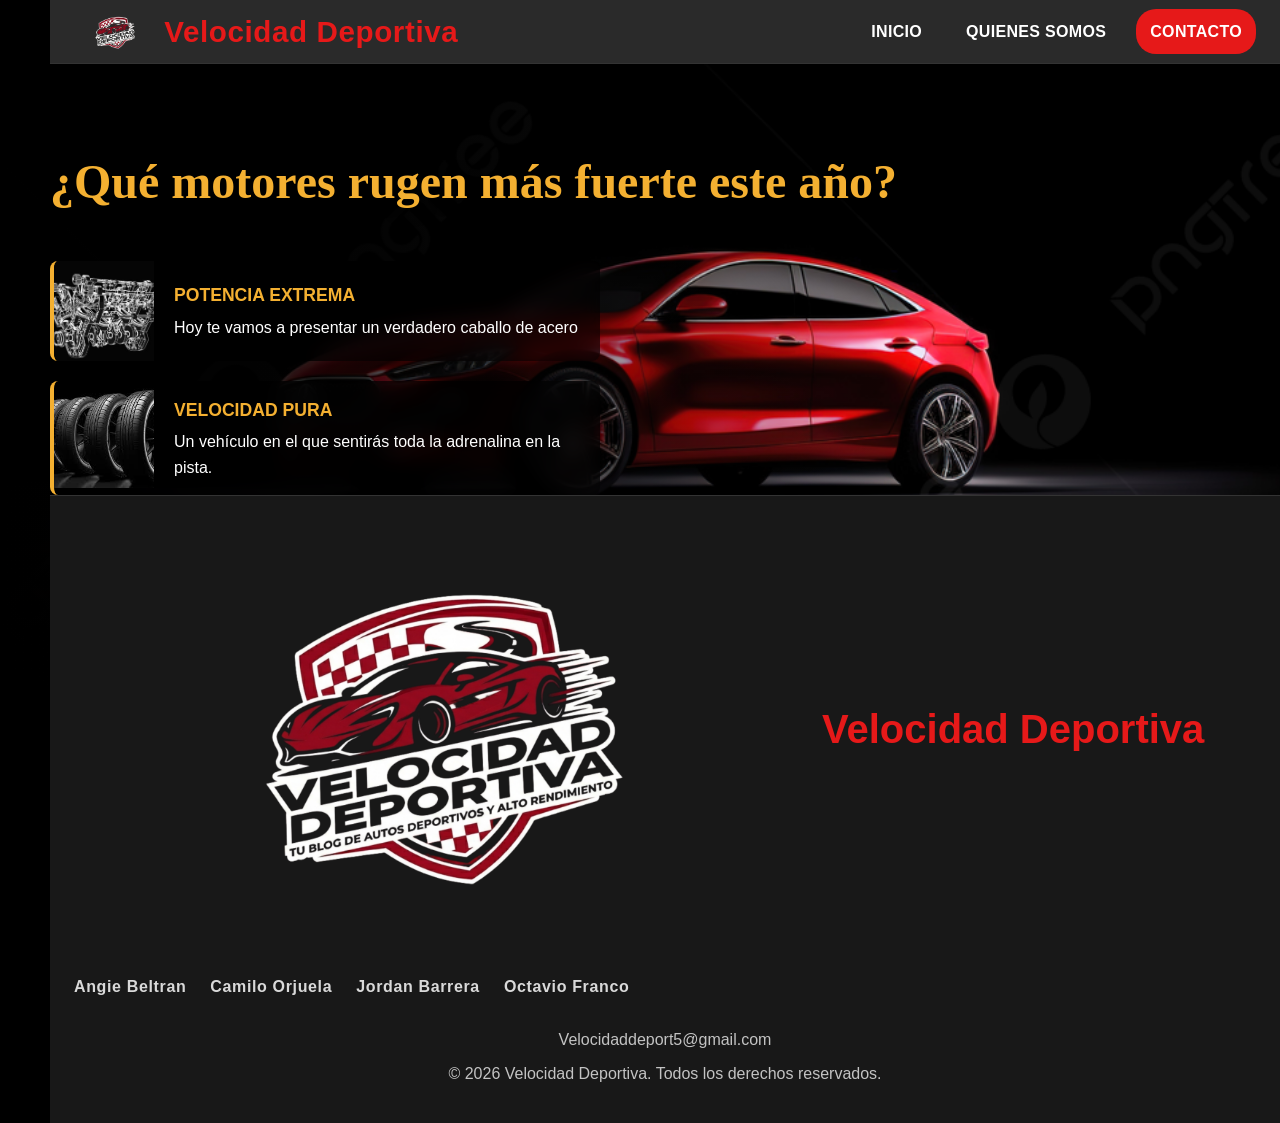
<file: index.html>
<!DOCTYPE html>
<html lang="es">
<head>
    <meta charset="UTF-8">
    <meta name="viewport" content="width=device-width, initial-scale=1.0">
    <!-- link css -->
    <link rel="stylesheet" href="styles.css">
    <title>Document</title>
</head>
<body>
    <nav class="navbar">
        <div class="logo-container">
            <img src="Imagenes/logoCar.png" alt="Logo principal" class="logo">
            <p class="navbar-title">Velocidad Deportiva</p>
        </div>
        <button class="nav-ham" aria-label="Abrir menú" type="button">
            <span class="bar"></span>
            <span class="bar"></span>
            <span class="bar"></span>
        </button>
        <ul class="nav-links">
            <li><a href="index.html">INICIO</a></li>
            <li><a href="quienesSomos.html">QUIENES SOMOS</a></li>
            <li><a href="contacto.html">CONTACTO</a></li>
        </ul>
    </nav>
    <p class="titulo-principal">¿Qué motores rugen más fuerte este año?</p>

    <div class="contenedor-descripciones">
        <div class="item-motor">
            <div class="imagen-box">
                <img src="Imagenes/motor.jpg" alt="Motor">
            </div>
            <div class="cuadro-texto">
                <h3>Potencia Extrema</h3>
                <p>Hoy te vamos a presentar un verdadero caballo de acero</p>
            </div>
        </div>

        <div class="item-motor">
            <div class="imagen-box">
                <img src="Imagenes/llantas.jpg" alt="llantas">
            </div>
            <div class="cuadro-texto">
                <h3>Velocidad Pura</h3>
                <p>Un vehículo en el que sentirás toda la adrenalina en la pista.</p>
            </div>
        </div>
    </div>
    <footer class="site-footer">
        <div class="footer-top">
            <img src="Imagenes/logoCar.png" alt="Logo principal" class="footer-logo">
            <div>
                <p class="footer-title">Velocidad Deportiva</p>
            </div>
            <div class="footer-members">
                <ul>
                    <li>Angie Beltran</li>
                    <li>Camilo Orjuela</li>
                    <li>Jordan Barrera</li>
                    <li>Octavio Franco</li>
                </ul>
            </div>
        </div>
        <div class="footer-bottom">
            <p class="footer-email">Velocidaddeport5@gmail.com</p>
            <p class="footer-copy">© 2026 Velocidad Deportiva. Todos los derechos reservados.</p>
        </div>
    </footer>
    <script src="app.js"></script>
        
</body>
</file>
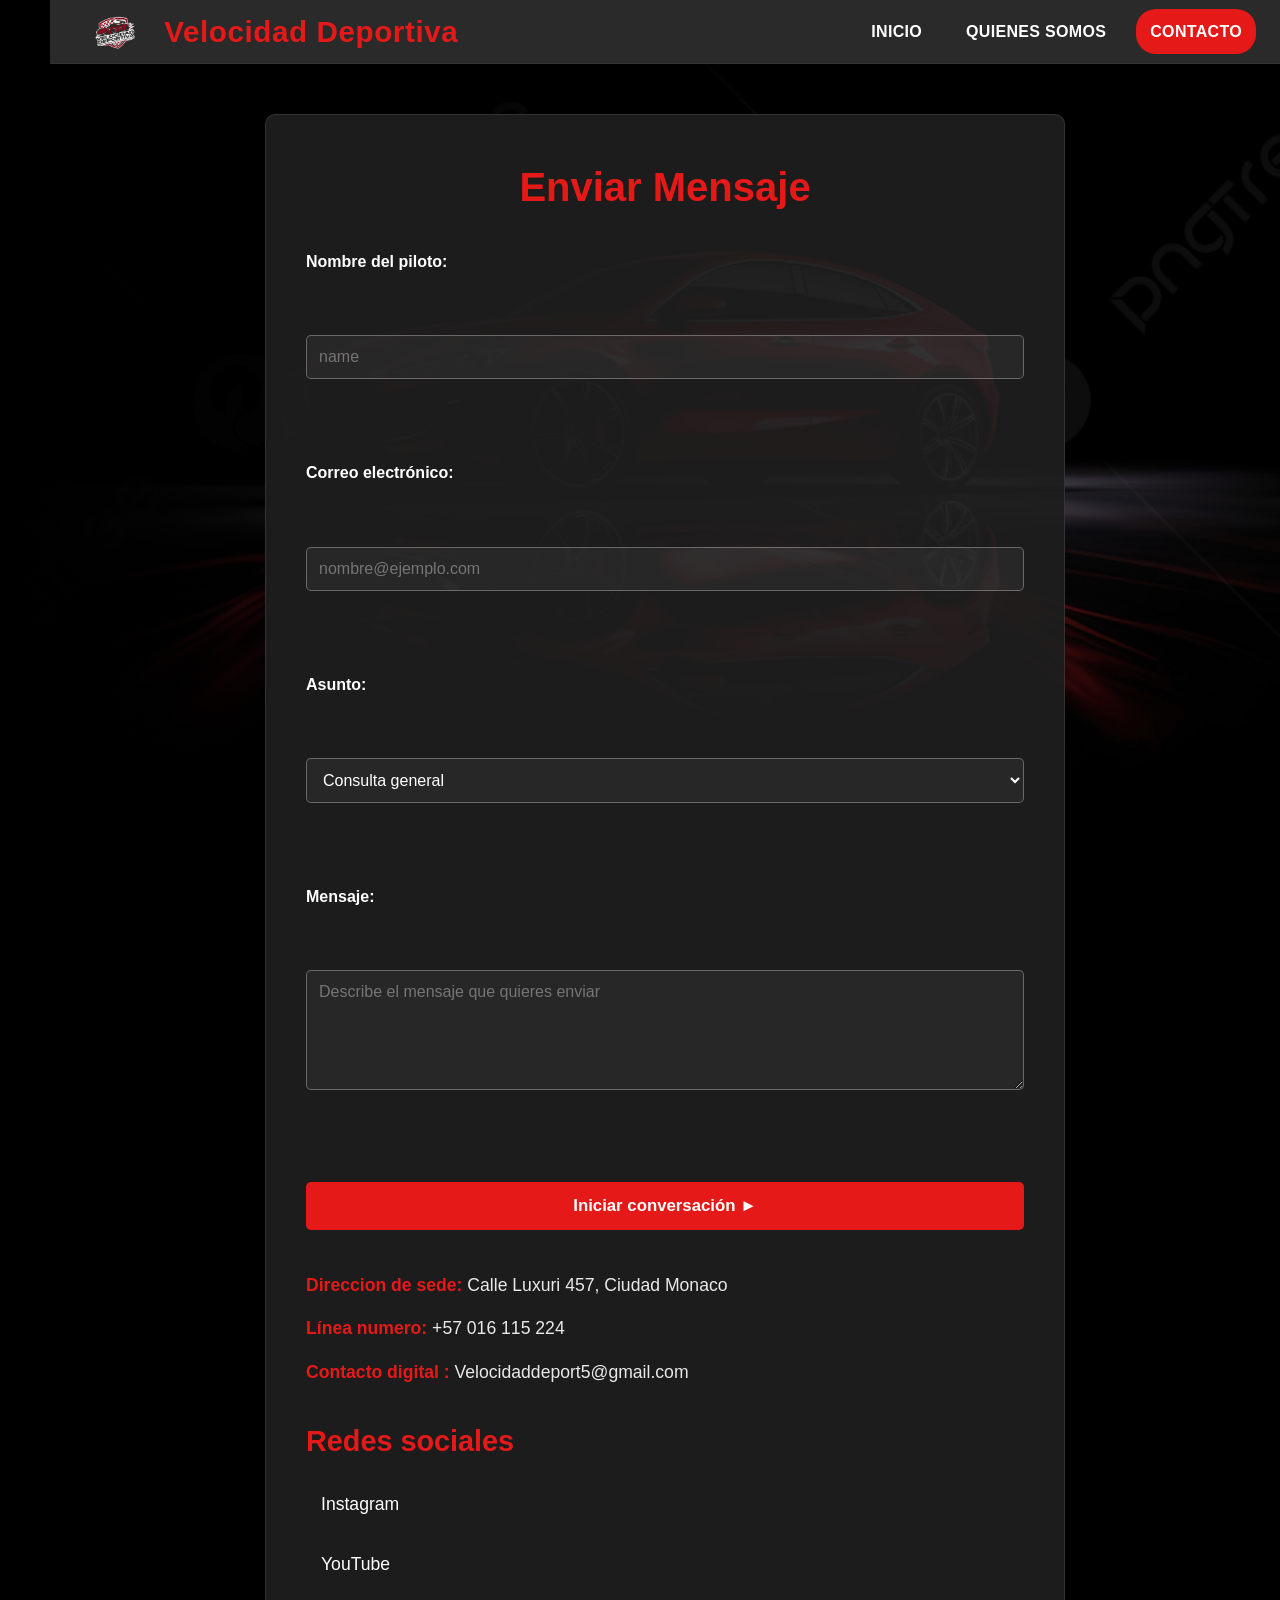
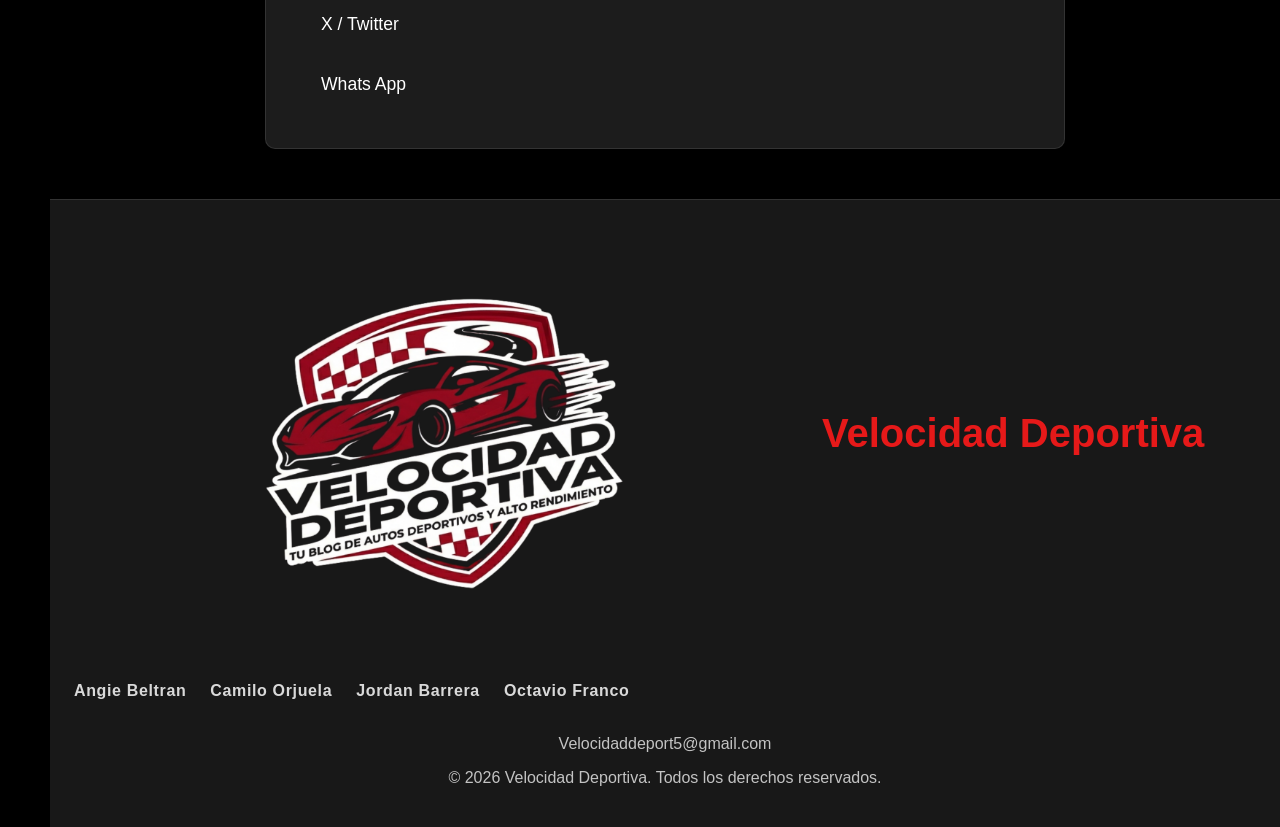
<file: contacto.html>
<!DOCTYPE html>
<html lang="es">
<head>
    <meta charset="UTF-8">
    <meta name="viewport" content="width=device-width, initial-scale=1.0">
    <link rel="stylesheet" href="styles.css">
    <title>Document</title>
</head>
<body>
    <nav class="navbar">
        <div class="logo-container">
            <img src="Imagenes/logoCar.png" alt="Logo principal" class="logo">
            <p class="navbar-title">Velocidad Deportiva</p>
        </div>
        <button class="nav-ham" aria-label="Abrir menú" type="button">
            <span class="bar"></span>
            <span class="bar"></span>
            <span class="bar"></span>
        </button>
        <ul class="nav-links">
            <li><a href="index.html">INICIO</a></li>
            <li><a href="quienesSomos.html">QUIENES SOMOS</a></li>
            <li><a href="contacto.html">CONTACTO</a></li>
        </ul>
    </nav>
    
    <section id="Contacto">
        <h2>Enviar Mensaje</h2>
        
        <!-- Formulario opcional -->
        <form action="#" method="post">
            <label for="nombre">Nombre del piloto:</label><br>
            <input type="text" id="nombre" name="nombre" placeholder="name"><br><br>
        
        <label for="correo">Correo electrónico:</label><br>
            <input type="email" id="correo" name="correo" placeholder="nombre@ejemplo.com"><br><br>
        
        <label for="asunto">Asunto:</label><br>
                <select id="asunto" name="asunto">
                <option value="general">Consulta general</option>
                <option value="prensa">Prensa</option>
                <option value="soporte">Soporte técnico</option>
                </select><br><br>
        
        <label for="mensaje">Mensaje:</label><br>
            <textarea id="mensaje" name="mensaje" rows="5" placeholder="Describe el mensaje que quieres enviar"></textarea><br><br>
        
        <button type="submit">Iniciar conversación ►</button>
            </form>
        
        
        <!-- Informacion de Contacto  -->
        <p><strong>Direccion de sede:</strong> Calle Luxuri  457, Ciudad Monaco</p>
        <p><strong>Línea numero:</strong> +57 016 115 224</p>
        <p><strong>Contacto digital :</strong> Velocidaddeport5@gmail.com</p>
        
        <h3>Redes sociales</h3>
            <ul>
                <li><a href="#">Instagram</a></li>
                <li><a href="#">YouTube</a></li>
                <li><a href="#">X / Twitter</a></li>
                <li><a href="#">Whats App</a></li>
            </ul>
    </section>

    <footer class="site-footer">
        <div class="footer-top">
            <img src="Imagenes/logoCar.png" alt="Logo principal" class="footer-logo">
            <div>
                <p class="footer-title">Velocidad Deportiva</p>
            </div>
            <div class="footer-members">
                <ul>
                    <li>Angie Beltran</li>
                    <li>Camilo Orjuela</li>
                    <li>Jordan Barrera</li>
                    <li>Octavio Franco</li>
                </ul>
            </div>
        </div>
        <div class="footer-bottom">
            <p class="footer-email">Velocidaddeport5@gmail.com</p>
            <p class="footer-copy">© 2026 Velocidad Deportiva. Todos los derechos reservados.</p>
        </div>
    </footer>
    <script src="app.js"></script>
</body>
</html>
</file>
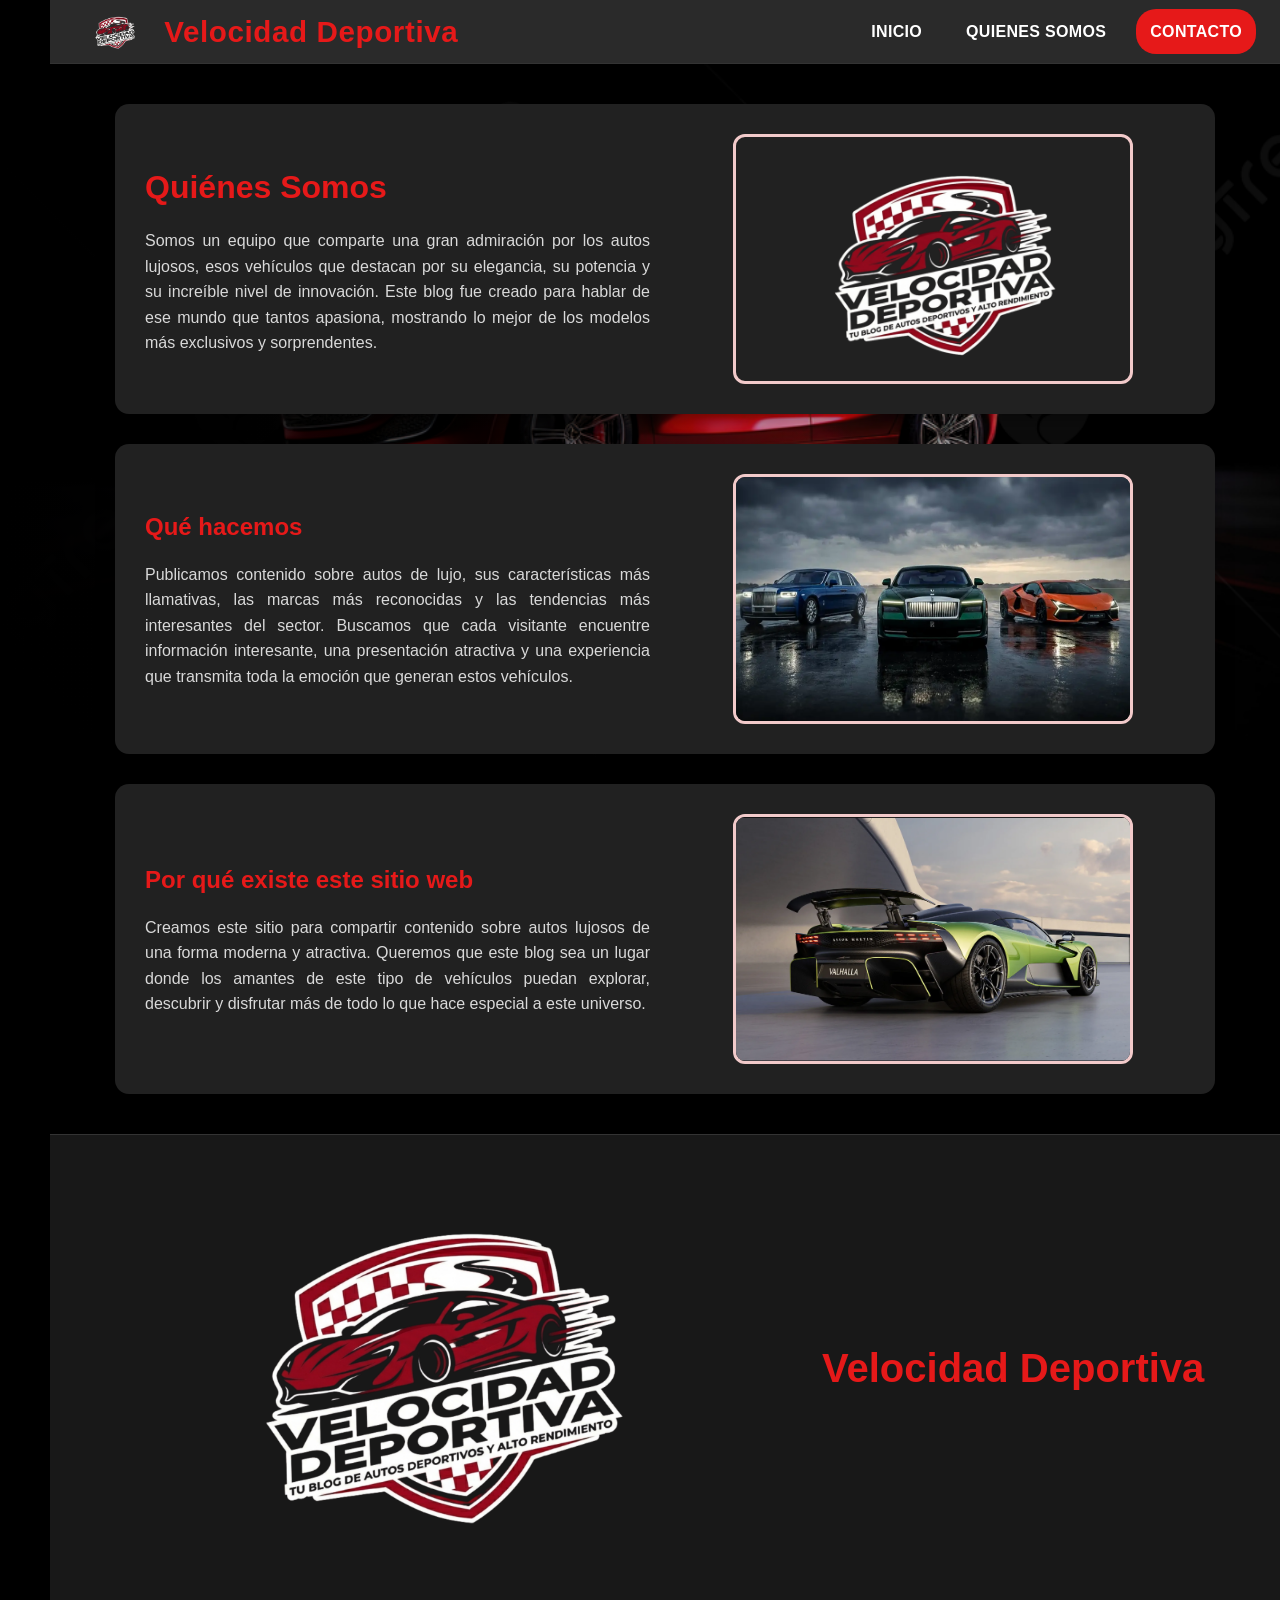
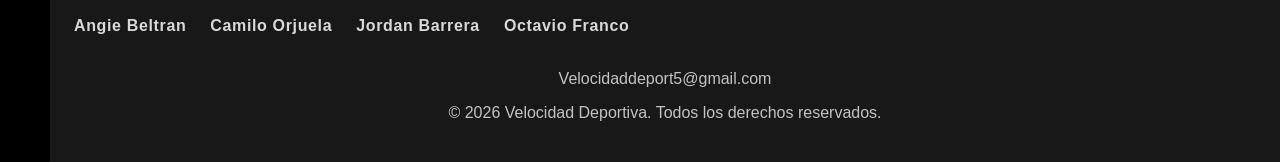
<file: quienesSomos.html>
<!DOCTYPE html>
<html lang="es">
<head>
    <meta charset="UTF-8">
    <meta name="viewport" content="width=device-width, initial-scale=1.0">
    <link rel="stylesheet" href="styles.css">
    <title>Quiénes Somos</title>
</head>
<body>
    <nav class="navbar">
        <div class="logo-container">
            <img src="Imagenes/logoCar.png" alt="Logo principal" class="logo">
            <p class="navbar-title">Velocidad Deportiva</p>
        </div>
        <button class="nav-ham" aria-label="Abrir menú" type="button">
            <span class="bar"></span>
            <span class="bar"></span>
            <span class="bar"></span>
        </button>
        <ul class="nav-links">
            <li><a href="index.html">INICIO</a></li>
            <li><a href="quienesSomos.html">QUIENES SOMOS</a></li>
            <li><a href="contacto.html">CONTACTO</a></li>
        </ul>
    </nav>
    <main>
        <section id="quienes-somos">
            <div class="about-box">
                <div class="text">
                    <h2>Quiénes Somos</h2>
                    <p>
                        Somos un equipo que comparte una gran admiración por los autos lujosos, esos vehículos que destacan por su elegancia, su potencia y su increíble nivel de innovación. Este blog fue creado para hablar de ese mundo que tantos apasiona, mostrando lo mejor de los modelos más exclusivos y sorprendentes.
                    </p>
                </div>
                <div class="imagen">
                    <img src="Imagenes/logoCar.png" alt="Autos lujosos">
                </div>
            </div>

            <div class="about-box">
                <div class="text">
                    <h3>Qué hacemos</h3>
                    <p>
                        Publicamos contenido sobre autos de lujo, sus características más llamativas, las marcas más reconocidas y las tendencias más interesantes del sector. Buscamos que cada visitante encuentre información interesante, una presentación atractiva y una experiencia que transmita toda la emoción que generan estos vehículos.
                    </p>
                </div>
                <div class="imagen">
                    <img src="Imagenes/queHacemos.png" alt="Logo Velocidad Deportiva">
                </div>
            </div>

            <div class="about-box">
                <div class="text">
                    <h3>Por qué existe este sitio web</h3>
                    <p>
                        Creamos este sitio para compartir contenido sobre autos lujosos de una forma moderna y atractiva. Queremos que este blog sea un lugar donde los amantes de este tipo de vehículos puedan explorar, descubrir y disfrutar más de todo lo que hace especial a este universo.
                    </p>
                </div>
                <div class="imagen">
                    <img src="Imagenes/Ashton.png" alt="Sitio web de autos lujosos">
                </div>
            </div>

        </section>
    </main>
    <footer class="site-footer">
        <div class="footer-top">
            <img src="Imagenes/logoCar.png" alt="Logo principal" class="footer-logo">
            <div>
                <p class="footer-title">Velocidad Deportiva</p>
            </div>
            <div class="footer-members">
                <ul>
                    <li>Angie Beltran</li>
                    <li>Camilo Orjuela</li>
                    <li>Jordan Barrera</li>
                    <li>Octavio Franco</li>
                </ul>
            </div>
        </div>
        <div class="footer-bottom">
            <p class="footer-email">Velocidaddeport5@gmail.com</p>
            <p class="footer-copy">© 2026 Velocidad Deportiva. Todos los derechos reservados.</p>
        </div>
    </footer>
    <script src="app.js"></script>
</body>
</html>
</file>
<file: styles.css>
:root {
    --primary: #E61919;
    --secondary: #212121;
    --neutral: #121212;
    --white: #FFFFFF;
    --soft-pink: #f2caca;
    --gray-light: #d9d9d9;
}

* {
    margin: 0;
    padding: 0;
    box-sizing: border-box;
}

body {
    background-color: var(--neutral);
    color: var(--white);
    font-family: Arial, sans-serif;
    line-height: 1.6;
    display: flex; /* Flexbox para estructura vertical */
    flex-direction: column; /* Vertical */
    min-height: 100vh; /* Mínimo alto de pantalla */
}

main {
    width: 90%;
    max-width: 1100px;
    margin: 40px auto;
    flex: 1; /* Crecer para ocupar espacio disponible */
}

#quienes-somos {
    display: flex;
    flex-direction: column;
    gap: 30px;
}

.about-box {
    display: flex;
    align-items: center;
    justify-content: space-between;
    gap: 30px;
    background-color: var(--secondary);
    padding: 30px;
    border-radius: 14px;
    box-shadow: 0 6px 18px rgba(0, 0, 0, 0.35);
}

.text {
    flex: 1;
}

.text h2,
.text h3 {
    color: var(--primary);
    margin-bottom: 15px;
}

.text h2 {
    font-size: 2rem;
}

.text h3 {
    font-size: 1.5rem;
}

.text p {
    color: var(--gray-light);
    text-align: justify;
    font-size: 1rem;
}

.imagen {
    flex: 1;
    display: flex;
    justify-content: center;
}

.imagen img {
    width: 100%;
    max-width: 400px;
    height: 250px;
    object-fit: cover;
    border-radius: 12px;
    border: 3px solid var(--soft-pink);
}


@media (max-width: 768px) {
    .about-box {
        flex-direction: column;
    }

    .text {
        width: 100%;
    }

    .imagen {
        width: 100%;
    }

    .imagen img {
        max-width: 100%;
        height: auto;
    }
}


/* Variables para colores y tamaños que se usan en toda la página */
:root {
    --color-primary: #E61919; /* Rojo principal */
    --color-secondary: #212121; /* Gris oscuro */
    --color-tertiary: #FFFFFF; /* Blanco */
    --color-neutral: #121212; /* Negro casi */
    --navbar-height: 64px; /* Altura del navbar */
}



/* Estilos para la barra de navegación */
.navbar {
    display: flex;
    align-items: center;
    justify-content: space-between;
    padding: 0 24px;
    height: var(--navbar-height);
    background: #2a2a2a;
    border-bottom: 1px solid #333;
    box-shadow: 0 8px 24px rgba(0, 0, 0, 0.35);
    position: relative;
    width: 100%; /* Ocupar ancho completo */
}

/* Contenedor del logo y título en el navbar */
.logo-container {
    display: flex;
    align-items: center;
    gap: 12px;
}

/* Logo en el navbar */
.navbar .logo {
    height: 44px;
    width: auto;
    object-fit: contain;
}

/* Título en el navbar */
.navbar .navbar-title {
    font-size: 1.85rem;
    font-weight: 800;
    color: var(--color-primary);
    letter-spacing: 0.02em;
    margin: 0;
}

/* Botón hamburguesa para móviles */
.nav-ham {
    display: none;
    flex-direction: column;
    cursor: pointer;
    background: transparent;
    border: none;
    gap: 5px;
}

/* Líneas del botón hamburguesa */
.nav-ham span {
    display: block;
    width: 24px;
    height: 2px;
    margin: 5px 0;
    background: var(--color-tertiary);
}

/* Lista de enlaces en el navbar */
.navbar .nav-links {
    display: flex;
    align-items: center;
    gap: 16px;
    list-style: none;
    margin: 0;
    padding: 0;
}

/* Estilos para los enlaces en el navbar */
.navbar .nav-links li a {
    display: inline-flex;
    align-items: center;
    padding: 10px 14px;
    color: var(--color-tertiary);
    text-decoration: none;
    border-radius: 20px;
    font-weight: 600;
    letter-spacing: 0.02em;
}

/* Hover para enlaces */
.navbar .nav-links li a:hover {
    background-color: rgba(230, 25, 25, 0.16);
    color: var(--color-primary);
}

/* Último enlace (botón especial) */
.navbar .nav-links li:last-child a {
    background-color: var(--color-primary);
    color: var(--color-tertiary);
}

/* Hover para el último enlace */
.navbar .nav-links li:last-child a:hover {
    background-color: #c91212;
}

/* Media query para pantallas pequeñas */
@media (max-width: 1024px) {
    /* Cambiar navbar a columna */
    .navbar {
        flex-direction: column;
        align-items: stretch;
        gap: 12px;
        padding: 12px 20px;
        height: auto;
    }

    /* Logo container ancho completo */
    .logo-container {
        width: 100%;
        justify-content: space-between;
    }

    /* Título más pequeño */
    .navbar .navbar-title {
        font-size: 1.4rem;
    }

    /* Mostrar botón hamburguesa */
    .nav-ham {
        display: inline-flex;
        align-items: center;
        justify-content: center;
    }

    /* Enlaces ocultos por defecto */
    .navbar .nav-links {
        display: none;
        flex-direction: column;
        gap: 12px;
        width: 100%;
        margin: 0;
        padding: 16px 18px;
        background: rgba(255, 255, 255, 0.05);
        border-radius: 18px;
    }

    /* Mostrar enlaces cuando navbar abierto */
    .navbar.nav-open .nav-links {
        display: flex; /* Mostrar */
    }

    /* Padding extra cuando abierto */
    .navbar.nav-open {
        padding-bottom: 18px;
    }
}

/* Estilos para el footer */
footer.site-footer {
    padding: 36px 24px;
    background: #181818;
    border-top: 1px solid #333;
    color: var(--color-tertiary);
    width: 100%; /* Ocupar ancho completo */
    margin-top: auto; /* Empujar al fondo */
}

/* Parte superior del footer */
.footer-top {
    display: flex;
    justify-content: flex-start;
    align-items: center;
    gap: 48px;
    flex-wrap: wrap;
}

/* Logo en el footer */
.footer-logo {
    width: 700px;
    max-width: 100%;
    height: auto;
    object-fit: contain;
}

/* Título en el footer */
.footer-title {
    margin: 0;
    font-size: 2.5rem;
    font-weight: 900;
    color: var(--color-primary);
}

/* Lista de miembros en el footer */
.footer-members ul {
    margin: 0;
    padding: 0;
    list-style: none;
    display: flex;
    gap: 24px;
    flex-wrap: wrap;
}

/* Elementos de la lista de miembros */
.footer-members li {
    margin: 0;
    color: rgba(255, 255, 255, 0.84);
    font-size: 1rem;
    font-weight: 600;
    letter-spacing: 0.04em;
    text-transform: capitalize;
}

/* Parte inferior del footer */
.footer-bottom {
    margin-top: 28px;
    display: flex;
    flex-direction: column;
    gap: 8px;
    align-items: center;
    color: rgba(255, 255, 255, 0.74);
}

/* Media query para footer en pantallas pequeñas */
@media (max-width: 1024px) {
    .footer-top {
        flex-direction: column;
        align-items: flex-start;
    }

    /* Margen inferior del footer */
    .footer-bottom {
        margin-top: 20px;
    }
}

body {min-height: 100vh;
    background-image: 
        linear-gradient(to right, black 0%, rgba(0,0,0,0.8) 25%, transparent 70%), 
        url("Imagenes/fondocarro.jpg.jpg"); 
    background-size: cover;
    background-repeat: no-repeat;
    background-position: center;
    background-attachment: fixed;
    background-color: black;


    display: flex;
    flex-direction: column; 
    justify-content: flex-start;
    align-items: flex-start;
    padding-left: 50px;
}

.titulo-principal {
    margin-top: 80px;
    margin-bottom: 40px;
    color: rgb(244, 176, 49);
    font-family: Cambria, Georgia, serif; 
    font-size: 3rem;
    font-weight: 800;
    text-shadow: 2px 2px 15px rgba(0,0,0,0.9);
}

.contenedor-descripciones {
    display: flex;
    flex-direction: column;
    gap: 20px;
}

.item-motor {
    display: flex;
    align-items: center;
    background: rgba(0, 0, 0, 0.6);
    backdrop-filter: blur(10px);
    border-left: 4px solid rgb(244, 176, 49);
    border-radius: 8px;
    overflow: hidden;
    max-width: 550px;
    
}

.item-motor:hover {
    transform: translateX(10px);
    background: rgba(0, 0, 0, 0.8);
}

.imagen-box img {
    width: 100px;
    height: 100px;
    object-fit: cover;
    display: block;
}

.cuadro-texto {
    padding: 15px 20px;
}

.cuadro-texto h3 {
    color: rgb(244, 176, 49);
    margin: 0;
    font-size: 1.1rem;
    text-transform: uppercase;
}

.cuadro-texto p {

    padding-left: 0 !important;
    font-size: 1rem !important;
    color: white !important;
    margin-top: 5px !important;
    font-weight: 400 !important;
    text-shadow: none !important;
}

/* ========== ESTILOS PARA PÁGINA DE CONTACTO ========== */

/* Sección principal de contacto */
#Contacto {
    max-width: 800px; /* Ancho máximo */
    margin: 50px auto; /* Centrado y margen vertical */
    padding: 40px; /* Espaciado interno */
    background: rgba(30, 30, 30, 0.95); /* Fondo gris oscuro semi-transparente */
    border-radius: 10px; /* Bordes redondeados */
    border: 1px solid rgba(255, 255, 255, 0.1); /* Borde sutil */
    width: 90%; /* Responsive */
}

/* Título principal de contacto */
#Contacto h2 {
    color: var(--color-primary); /* Rojo */
    font-size: 2.5rem; /* Tamaño grande */
    margin-bottom: 30px; /* Espacio abajo */
    text-align: center; /* Centrado */
}

/* Formulario de contacto */
form {
    display: flex; /* Flexbox */
    flex-direction: column; /* Vertical */
    gap: 15px; /* Espacio entre campos */
    margin-bottom: 40px; /* Espacio abajo */
}

/* Labels en el formulario */
label {
    color: var(--color-tertiary); /* Blanco */
    font-weight: 600; /* Semi-negrita */
    font-size: 1rem; /* Tamaño normal */
    margin-bottom: 5px; /* Pequeño espacio */
}

/* Inputs de texto */
input[type="text"],
input[type="email"] {
    padding: 12px; /* Espaciado interno */
    border: 1px solid rgba(255, 255, 255, 0.3); /* Borde claro */
    border-radius: 5px; /* Bordes redondeados */
    background: rgba(255, 255, 255, 0.05); /* Fondo semi-transparente */
    color: var(--color-tertiary); /* Blanco */
    font-size: 1rem; /* Tamaño fuente */
    transition: all 200ms ease; /* Suavidad */
}

/* Hover en inputs */
input[type="text"]:hover,
input[type="email"]:hover,
input[type="text"]:focus,
input[type="email"]:focus {
    border-color: var(--color-primary); /* Borde rojo */
    background: rgba(255, 255, 255, 0.1); /* Fondo más visible */
    outline: none; /* Sin borde azul */
}

/* Select (dropdown) */
select {
    padding: 12px; /* Espaciado interno */
    border: 1px solid rgba(255, 255, 255, 0.3); /* Borde claro */
    border-radius: 5px; /* Bordes redondeados */
    background: rgba(255, 255, 255, 0.05); /* Fondo semi-transparente */
    color: var(--color-tertiary); /* Blanco */
    font-size: 1rem; /* Tamaño fuente */
    cursor: pointer; /* Mano */
}

/* Textarea para mensaje */
textarea {
    padding: 12px;
    border: 1px solid rgba(255, 255, 255, 0.3);
    border-radius: 5px;
    background: rgba(255, 255, 255, 0.05);
    color: var(--color-tertiary);
    font-size: 1rem;
    font-family: Arial, sans-serif;
    resize: vertical;
    min-height: 120px;
    transition: all 200ms ease;
}

/* Hover en textarea */
textarea:focus {
    border-color: var(--color-primary);
    background: rgba(255, 255, 255, 0.1);
    outline: none;
}

/* Botón de envío */
button[type="submit"] {
    padding: 14px 24px;
    background: var(--color-primary);
    color: var(--color-tertiary);
    border: none;
    border-radius: 5px;
    font-size: 1.05rem;
    font-weight: 700;
    cursor: pointer;
    transition: all 200ms ease;
    margin-top: 10px;
}

/* Hover en botón */
button[type="submit"]:hover {
    background: #c91212;
    transform: translateY(-2px);
    box-shadow: 0 5px 15px rgba(230, 25, 25, 0.4);
}

/* Información de contacto */
#Contacto p {
    color: rgba(255, 255, 255, 0.9);
    font-size: 1.1rem;
    line-height: 1.8;
    margin: 12px 0;
}

/* Strong en información */
#Contacto strong {
    color: var(--color-primary);
}

/* Títulos h3 (Redes sociales) */
#Contacto h3 {
    color: var(--color-primary);
    font-size: 1.8rem;
    margin-top: 30px;
    margin-bottom: 15px;
}

/* Lista de redes sociales */
#Contacto ul {
    list-style: none;
    padding: 0;
    margin: 0;
    display: flex;
    flex-direction: column;
    gap: 12px;
}

/* Enlaces en redes sociales */
#Contacto ul li a {
    color: var(--color-tertiary);
    text-decoration: none;
    font-size: 1.1rem;
    padding: 10px 15px;
    border-radius: 5px;
    transition: all 200ms ease;
    display: inline-block;
}

/* Hover en enlaces de redes */
#Contacto ul li a:hover {
    background: rgba(230, 25, 25, 0.2);
    color: var(--color-primary);
    padding-left: 20px;
}

/* Media query para contacto en pantallas pequeñas */
@media (max-width: 1024px) {
    #Contacto {
        margin: 30px 15px;
        padding: 25px;
    }

    #Contacto h2 {
        font-size: 1.8rem;
    }

    #Contacto h3 {
        font-size: 1.4rem;
    }

    #Contacto ul {
        flex-direction: column;
    }
}
</file>
